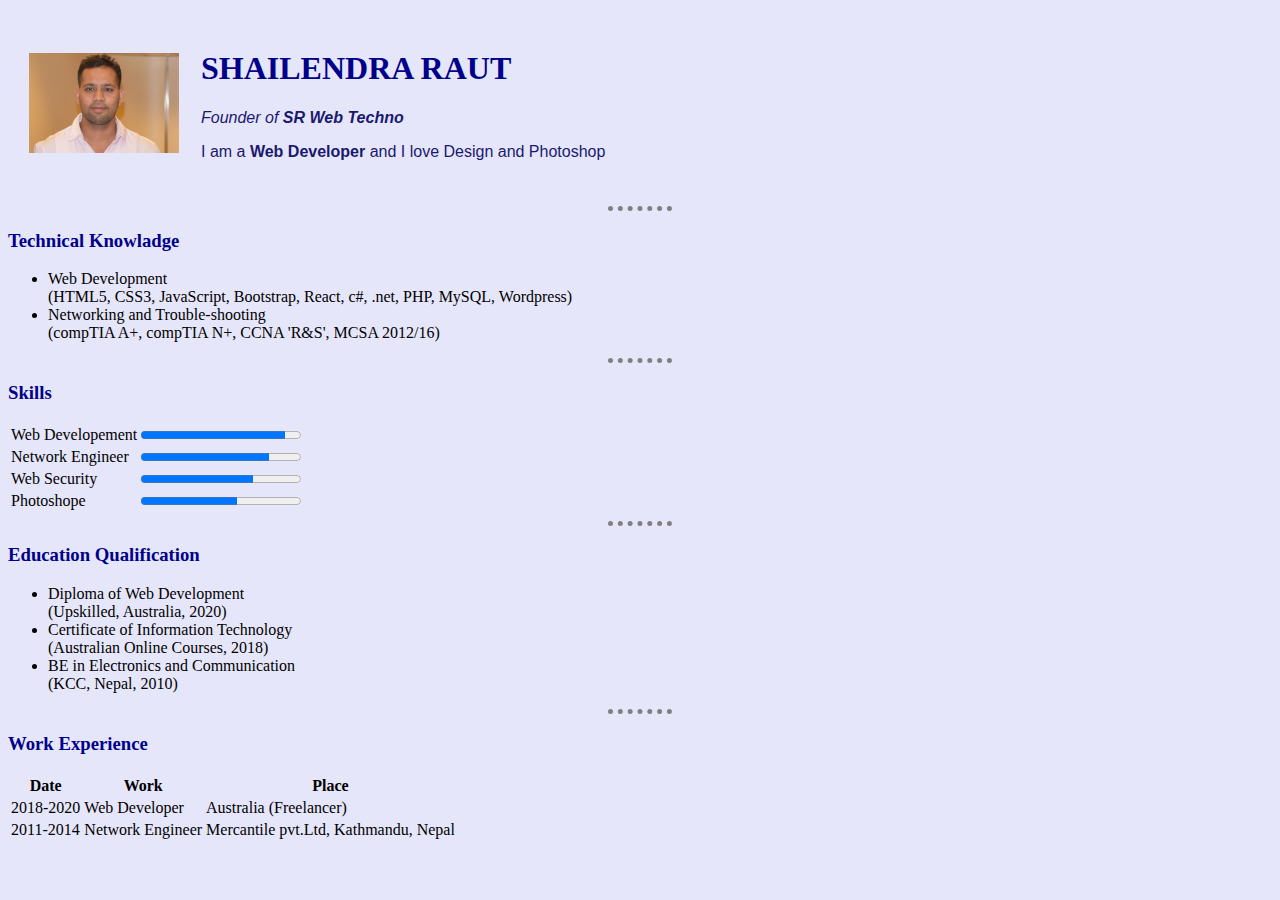
<file: 11index.html>
<!DOCTYPE html>
<html>
<head>
    <meta chrset ="utf-8">
    <title>Shailendra personal site</title>
     <link rel="stylesheet" type="text/css" href="112style.css">
    </head>
   
    <body>
        <table cellspacing="20">
            <tr>
            <td> <img height="100" width="150" border="0" align="left" src="sailu11.jpg" ></td>
            <td>    <h1>SHAILENDRA RAUT</h1>
        <P><em>Founder of <strong>SR Web Techno</strong></em></P>
                <p>I am a <strong>Web Developer</strong> and I love Design and Photoshop</p></td>
            </tr>
        </table>
       <hr>
        <h3>Technical Knowladge</h3>
        <ul>
            
            <li>Web Development <br> (HTML5, CSS3, JavaScript, Bootstrap, React, c#, .net, PHP, MySQL, Wordpress)  </li>
            <li>Networking and Trouble-shooting</li>
                (compTIA A+, compTIA N+, CCNA 'R&S', MCSA 2012/16)
            
        </ul>
        
        <hr>
        <h3>Skills</h3>
        <table>
            <tr>
        <td>Web Developement</td>
        <td><progress value="90" max="100"</td>
            </tr>
        <tr>
         <td>Network Engineer</td>
        <td><progress value="80" max="100"</td>
        </tr>
                   
        <tr>
        <td>Web Security</td>
        <td><progress value="70" max="100"</td>
            </tr>
            <tr>
            <td>Photoshope</td>
                <td><progress value="60" max="100"</td>
            </tr>
        
        </table>
   
         <hr>
        <h3>Education Qualification</h3>
        <ul>
            
            <li>Diploma of Web Development  </li>
                (Upskilled, Australia, 2020)
            <br>
            <li>Certificate of Information Technology</li>
                (Australian Online Courses, 2018)
                <br>
            <li>BE in Electronics and Communication </li>
                (KCC, Nepal, 2010) 
        </ul>
        
        <hr>
       
        
        <h3>Work Experience</h3>
        <table>
                 
            <thead>
                <tr>
                <th>Date</th>
                    <th>Work</th>
                    <th>Place</th>
                </tr>
            </thead>
            <tbody>
            
                <tr>
                    <td>2018-2020</td>
                    <td>Web Developer</td>
                    <td>Australia (Freelancer)</td>
                    </tr>
                 <tr>
                <td>2011-2014</td>
                <td>Network Engineer</td>
                     <td>Mercantile pvt.Ltd, Kathmandu, Nepal</td>
                 </tr>
            </tbody>
        </table>
            
    
    
        
        
        
        
        
        
    </body>
</html>
</file>
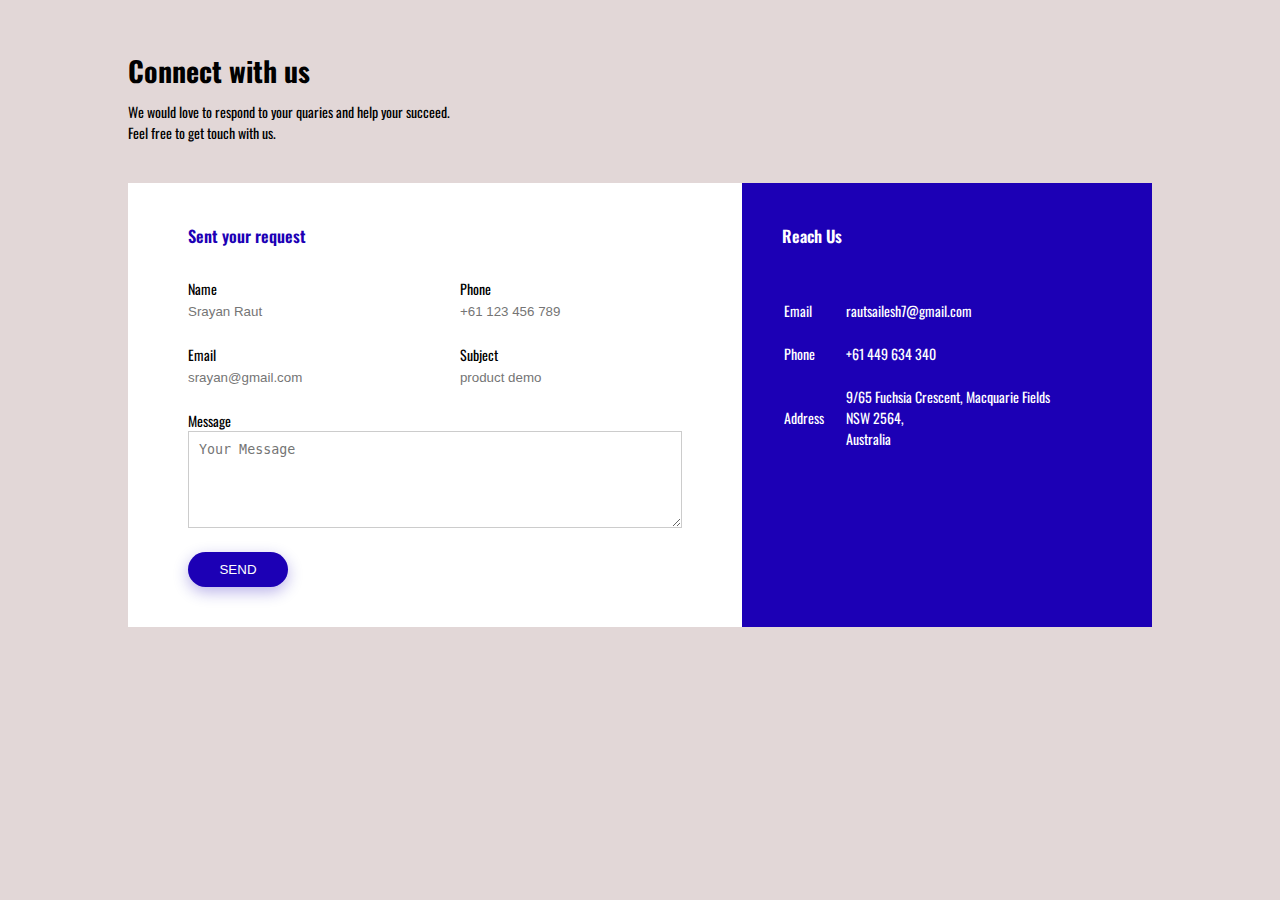
<file: 222index.html>
<!DOCTYPE html>
<html lang="en">
    <head>
    <meta charset="utf-8">
        <title>contact me</title>
        <link rel="stylesheet" href="222style.css">
        <link href="https://fonts.googleapis.com/css2?family=Oswald:wght@300;400;600;700&display=swap" rel="stylesheet">
    </head>
    <body>
        <div class="container">
            <h1>Connect with us</h1>
            <p>We would love to respond to your quaries and help your succeed. <br>Feel free to get touch with us.</p>
        <div class="contact-box">
            <div class="contact-left">
            <h3>Sent your request</h3>
                <form>
                    
                <div class="input-row">
                    <div class="input-group">
                        <label>Name</label>
                        <input type="text" placeholder="Srayan Raut">
                    </div>
                      <div class="input-group">
                        <label>Phone</label>
                        <input type="text" placeholder="+61 123 456 789">
                    </div></div>
                       <div class="input-row">
                    <div class="input-group">
                        <label>Email</label>
                        <input type="text" placeholder="srayan@gmail.com">
                    </div>
                      <div class="input-group">
                        <label>Subject</label>
                        <input type="text" placeholder="product demo">
                    </div>
                    </div>
                    <label>Message</label>
                    <textarea rows="5" placeholder="Your Message"></textarea>
                    <button type="submit">SEND</button>
                
                    </form></div>
             <div class="contact-right">
            <h3>Reach Us</h3>
            <table>
                 <tr>
                     <td>Email</td>
                     <td>rautsailesh7@gmail.com</td>
                </tr>
                   <tr>
                     <td>Phone</td>
                     <td>+61 449 634 340</td>
                </tr>
                   <tr>
                     <td>Address</td>
                     <td>9/65 Fuchsia Crescent, Macquarie Fields<br> NSW 2564,<br> Australia</td>
                </tr>
                 </table>
            </div>
        </div>
    </body>
</html>
</file>
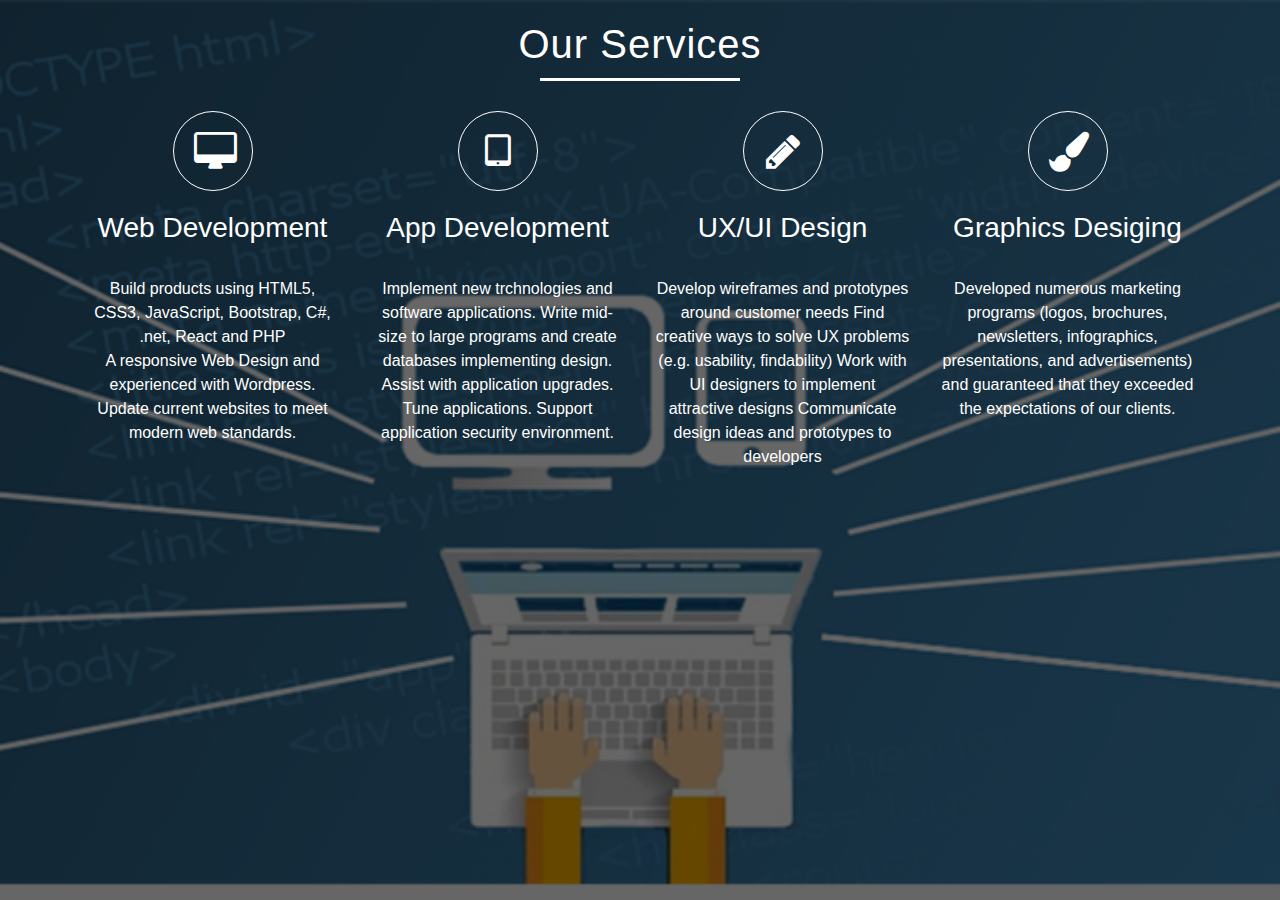
<file: 5index.html>
<html>
   <head>
      <title>services section</title>
       <link rel="stylesheet" type="text/css" href="5style.css">
       <link href="https://stackpath.bootstrapcdn.com/bootstrap/4.5.0/css/bootstrap.min.css" rel="stylesheet">
       <link href="https://stackpath.bootstrapcdn.com/font-awesome/4.7.0/css/font-awesome.min.css" rel="stylesheet">  
   </head>
    
    <body>
        <div class="container">
           <div class="servises">
               <h1>Our Services</h1>
           </div>
           <div class="row">
             
              <div class="col-md-3 text-center">
                  <div class="icon">
                      <i class="fa fa-desktop"></i>
                  </div>
                  <h3>Web Development</h3><br>
                  <p>Build products using HTML5, CSS3, JavaScript, Bootstrap, C#, .net, React and PHP <br>
                      A responsive Web Design and experienced with Wordpress.  <br> Update current websites to meet modern web standards.
                  </p>
              </div>
               
               
                <div class="col-md-3 text-center">
                  <div class="icon">
                      <i class="fa fa-tablet"></i>
                  </div>
                  <h3>App Development</h3><br>
                  <p> Implement new trchnologies and software applications. Write mid-size to large programs and create databases implementing design. Assist with application upgrades. Tune applications. Support application security environment. <br>
                  
</p>
              </div>
               
                <div class="col-md-3 text-center">
                  <div class="icon">
                      <i class="fa fa-pencil"></i>
                  </div>
                  <h3>UX/UI Design</h3><br>
                  <p>
Develop wireframes and prototypes around customer needs
Find creative ways to solve UX problems (e.g. usability, findability)
Work with UI designers to implement attractive designs
Communicate design ideas and prototypes to developers</p>
              </div>
               
                <div class="col-md-3 text-center">
                  <div class="icon">
                      <i class="fa fa-paint-brush"></i>
                  </div>
                  <h3>Graphics Desiging</h3><br>
                  <p>Developed numerous marketing programs (logos, brochures, newsletters, infographics, presentations, and advertisements) and guaranteed that they exceeded the expectations of our clients.<br></p>
              </div>
               
               
               
               
               
               
               
               
           </div>
        </div>
        
        
    </body>
    
</html>
</file>
<file: 112style.css>
body
{
    background-color: #E6E6FA;
}
h1,h3{
    color:darkblue;
}
p{
    font-family: sans-serif;
    color:midnightblue;
}
hr
{
   border-style: none;
    border-top-style: dotted;
    border-color:gray;
    border-width: 5px;
    width: 5%
    
}
</file>
<file: 222style.css>
*{
    margin: 0;
    padding: 0;
}
body{
    background: #e2d7d7;
    font-size: 14px;
    font-family: 'Oswald', sans-serif;
}
.container{
    width: 80%;
    margin: 50px auto;
}
.contact-box{
    background: white;
    display: flex;
}
.contact-left{
    flex-basis: 60%;
    padding: 40px 60px;
}
.contact-right{
    flex-basis: 40%;
    padding: 40px;
    background: #1c00b5;
    color: white;
}
h1{
    margin-bottom: 10px;
}
.container p{
    margin-bottom: 40px;
}

.input-row{
    display: flex;
    justify-content: space-between;
    margin-bottom: 20px;
}
.input-row .input-group{
    flex-basis: 45%;
}
input{
    width: 100%;
    border: none;
    border-bottom: 1px solod #ccc;
    outline: none;
    padding-bottom: 5px;
}
textarea{
    width: 100%;
    border: 1px solid #ccc;
    outline: none;
    padding:10px;
    box-sizing: border-box;
}
.label{
    margin-bottom: 6px;
    display: block;
    color: #1c00;
}
button{
    background: #1c00b5;
    width: 100px;
    border: none;
    outline: none;
    color: white;
    height: 35px;
    border-radius: 30px;
    margin-top: 20px;
    box-shadow: 0px 5px 15px 0px rgba(28,0,181,0.3);
}
button:hover{
    color: chartreuse;
    background-color: red;
}
.contact-left h3{
    color: #1c00b5;
    font-weight: 600;
    margin-bottom: 30px;
}
.contact-right h3{
    font-weight: 600;
    margin-bottom: 30px;
}
tr td:first-child{
    padding-right: 20px;
}
tr td{
    padding-top: 20px;
}
</file>
<file: 5style.css>
body{
    background-image: linear-gradient(rgba(0,0,0,0.6),rgba(0,0,0,0.6)),url(photo.jpg);
    background-size: cover;
    background-position: center;
    color:#fff !important;
}
.services{
    margin: 98px auto;
}
h1{
    font-family: sans-serif;
    letter-spacing: 1px;
    text-align: center;
    padding-top: 20px;

}
h1:after 
{
   content:'';
    background: white;
    display: block;
    width: 200px;
    height: 3px;
    margin: 10px auto;
}
.icon
{
    font-size: 40px;
    margin: 20px auto;
    padding: 20px;
    height: 80px;
    width: 80px;
    border: 1px solid white;
    border-radius: 50%;
}
.col-md-3:hover{
    box-shadow: 5px 7px 9px -3px rgba(255,255,255,0.5);
    cursor: pointer;
}
img{
    width: 100%;
}
</file>
